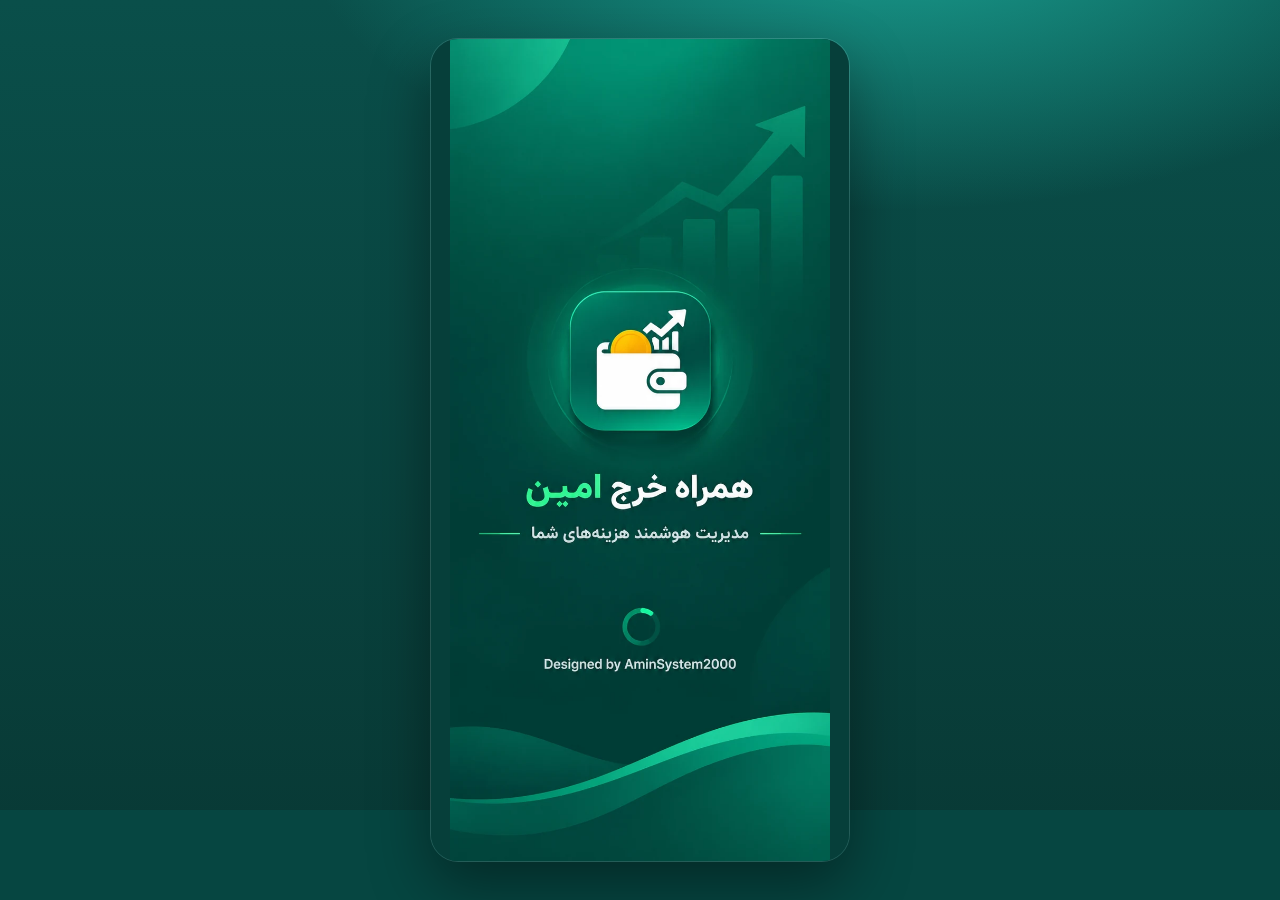
<file: index.html>
<!DOCTYPE html>
<html lang="fa" dir="rtl">
  <head>
    <meta charset="UTF-8" />
    <link rel="icon" type="image/png" href="./app-icon.png" />
    <link rel="apple-touch-icon" href="./app-icon.png" />
    <link rel="manifest" href="./manifest.webmanifest" />
    <meta name="viewport" content="width=device-width, initial-scale=1.0, viewport-fit=cover, maximum-scale=1" />
    <meta name="theme-color" content="#0E7C73" />
    <meta name="apple-mobile-web-app-capable" content="yes" />
    <meta name="apple-mobile-web-app-title" content="همراه خرج امین" />
    <meta name="description" content="مدیریت هوشمند هزینه‌های شما — Designed by AminSystem2000" />
    <title>همراه خرج امین</title>
    <script type="module" crossorigin src="./assets/index-BpyEJ-Mm.js"></script>
    <link rel="stylesheet" crossorigin href="./assets/index-DoVbPnLv.css">
  </head>
  <body>
    <div id="root"></div>
  </body>
</html>
</file>
<file: assets/index-DoVbPnLv.css>
@font-face{font-family:Vazirmatn;src:url(../fonts/Vazirmatn-Regular.woff2) format("woff2");font-weight:400;font-style:normal;font-display:swap}@font-face{font-family:Vazirmatn;src:url(../fonts/Vazirmatn-Medium.woff2) format("woff2");font-weight:500;font-style:normal;font-display:swap}@font-face{font-family:Vazirmatn;src:url(../fonts/Vazirmatn-SemiBold.woff2) format("woff2");font-weight:600;font-style:normal;font-display:swap}@font-face{font-family:Vazirmatn;src:url(../fonts/Vazirmatn-Bold.woff2) format("woff2");font-weight:700;font-style:normal;font-display:swap}@font-face{font-family:Vazirmatn;src:url(../fonts/Vazirmatn-ExtraBold.woff2) format("woff2");font-weight:800;font-style:normal;font-display:swap}:root{--teal-900: #083834;--teal-800: #0a4f4a;--teal-700: #0c635c;--teal-600: #0e7c73;--teal-500: #1a958b;--teal-100: #e4f4f2;--teal-50: #f1f8f7;--gold: #c9a227;--gold-soft: #f6edd0;--sand: #f4f1ea;--ink: #142422;--ink-soft: #3d4f4c;--muted: #6d7d7a;--line: #e4ebe8;--card: #fffcf7;--bg: #eef3f1;--expense: #c94c4c;--expense-soft: #fbeaea;--income: #2a9d6e;--income-soft: #e6f6ee;--warn: #d4891a;--warn-soft: #fff3df;--shadow: 0 10px 30px rgba(14, 70, 64, .08);--shadow-lg: 0 22px 50px rgba(14, 70, 64, .14);--radius: 22px;--radius-sm: 14px;--nav-h: 78px;--safe-b: env(safe-area-inset-bottom, 0px);--safe-t: env(safe-area-inset-top, 0px);color-scheme:light}html.dark{--sand: #0c1413;--bg: #0b1211;--card: #15201e;--ink: #e7f1ef;--ink-soft: #c5d5d2;--muted: #8aa09c;--line: #243330;--teal-100: #163532;--teal-50: #102624;--gold-soft: #3a3116;--expense-soft: #3a1d1d;--income-soft: #163328;--warn-soft: #3a2c14;--shadow: 0 10px 30px rgba(0, 0, 0, .28);--shadow-lg: 0 22px 50px rgba(0, 0, 0, .4);color-scheme:dark}*{box-sizing:border-box}html,body,#root{min-height:100%}html{direction:rtl}body{margin:0;font-family:Vazirmatn,Tahoma,system-ui,sans-serif;background:var(--bg);color:var(--ink);-webkit-font-smoothing:antialiased;text-rendering:optimizeLegibility}button,input,select,textarea{font-family:inherit;font-size:1rem}button{cursor:pointer}a{color:inherit;text-decoration:none}img{max-width:100%;display:block}.app-shell{height:100vh;height:100dvh;display:grid;grid-template-columns:1fr;grid-template-rows:1fr auto;overflow:hidden}@media(min-width:980px){.app-shell{grid-template-columns:268px 1fr;grid-template-rows:1fr}}.sidebar{display:none;background:linear-gradient(180deg,var(--teal-800),var(--teal-900));color:#f4fffc;padding:28px 18px;overflow-y:auto}@media(min-width:980px){.sidebar{display:flex;flex-direction:column;grid-column:1;grid-row:1}}.brand{display:flex;align-items:center;gap:12px;padding:4px 8px 22px}.brand img,.brand .logo-mark{width:52px;height:52px;border-radius:16px}.brand h1{margin:0;font-size:1.05rem;font-weight:800}.brand p{margin:2px 0 0;font-size:.75rem;opacity:.75}.side-nav{display:flex;flex-direction:column;gap:6px}.side-nav a,.side-nav button.nav-link{display:flex;align-items:center;gap:10px;padding:11px 12px;border-radius:14px;color:#e7fffa;background:transparent;border:0;text-align:right;width:100%}.side-nav a.active,.side-nav a:hover{background:#ffffff1f}.side-foot{margin-top:auto;font-size:.75rem;opacity:.65;padding:16px 8px 4px}.main{min-width:0;grid-column:1;grid-row:1;overflow-y:auto;-webkit-overflow-scrolling:touch;overscroll-behavior-y:contain;padding:18px 16px 22px}@media(min-width:980px){.main{grid-column:2;padding:28px 36px 40px;max-width:1180px}}.page{animation:rise .45s ease both}@keyframes rise{0%{opacity:0;transform:translateY(10px)}to{opacity:1;transform:none}}.topbar{display:flex;align-items:center;justify-content:space-between;gap:12px;margin-bottom:16px}.greet h2{margin:0;font-size:1.25rem;font-weight:800}.greet p{margin:4px 0 0;color:var(--muted);font-size:.88rem}.icon-btn{width:44px;height:44px;border-radius:14px;border:1px solid var(--line);background:var(--card);color:var(--ink);display:grid;place-items:center;position:relative;box-shadow:var(--shadow)}.badge-dot{position:absolute;top:8px;left:8px;width:8px;height:8px;background:var(--expense);border-radius:50%}.hero{background:linear-gradient(135deg,#0e7c73,#0a4f4a 58%,#1a6b4a);color:#f7fffc;border-radius:28px;padding:22px 22px 18px;box-shadow:var(--shadow-lg);position:relative;overflow:hidden}.hero:after{content:"";position:absolute;width:180px;height:180px;border-radius:50%;background:#ffffff14;left:-40px;top:-50px}.hero-kicker{opacity:.82;font-size:.86rem}.hero-amount{font-size:clamp(1.7rem,5vw,2.3rem);font-weight:800;margin:8px 0 14px;letter-spacing:-.3px}.hero-grid{display:grid;grid-template-columns:1fr 1fr;gap:10px}.hero-mini{background:#ffffff21;border:1px solid rgba(255,255,255,.12);border-radius:16px;padding:10px 12px;min-width:0}.hero-mini span{display:block;font-size:.73rem;opacity:.82;margin-bottom:2px}.hero-mini strong{font-size:.92rem;display:block;overflow-wrap:anywhere}.hero-foot{margin-top:12px;padding-top:10px;border-top:1px solid rgba(255,255,255,.15);font-size:.8rem;opacity:.95}.hero-foot b{font-weight:800}.week-bars{display:grid;grid-template-columns:repeat(7,minmax(0,1fr));gap:2px;align-items:end;width:100%;max-width:100%;height:138px;overflow:visible}.wb-col{-moz-appearance:none;appearance:none;-webkit-appearance:none;border:0;background:transparent;color:inherit;font:inherit;padding:4px 1px 2px;border-radius:12px;display:grid;grid-template-rows:auto 1fr auto auto;gap:3px;text-align:center;height:100%;min-width:0;cursor:pointer;transition:background .18s ease,box-shadow .18s ease;-webkit-tap-highlight-color:transparent}.wb-col:focus-visible{outline:2px solid var(--teal-500);outline-offset:1px}.wb-col.active{background:var(--teal-50);box-shadow:inset 0 0 0 1px var(--teal-500)}.wb-col.active .wb-val{color:var(--teal-700);font-weight:800}.wb-col.active .wb-day{color:var(--teal-700)}html.dark .wb-col.active{background:#5ee0d31a}html.dark .wb-col.active .wb-val,html.dark .wb-col.active .wb-day{color:#5ee0d3}.wb-val{font-size:.58rem;line-height:1.2;color:var(--muted);min-height:2.4em;display:flex;align-items:flex-end;justify-content:center;text-align:center;white-space:normal;overflow-wrap:anywhere;word-break:normal;font-variant-numeric:tabular-nums}.wb-bar{display:flex;align-items:flex-end;justify-content:center;min-height:0}.wb-bar i{display:block;width:100%;max-width:26px;border-radius:10px 10px 4px 4px;background:linear-gradient(180deg,var(--teal-500),var(--teal-700));transition:height .4s ease}.wb-lbl{font-size:.56rem;color:var(--muted);white-space:nowrap;overflow:hidden}.wb-day{font-size:.62rem;font-weight:700;color:var(--ink-soft);line-height:1}.week-legend{margin-top:8px;text-align:center;font-size:.68rem;color:var(--muted);line-height:1.6}.week-pick{display:flex;align-items:center;justify-content:space-between;gap:10px;margin-top:10px;padding:8px 12px;border-radius:12px;background:var(--teal-50);border:1px solid transparent;font-size:.82rem;animation:rise .2s ease}.week-pick span{color:var(--muted)}.week-pick b{color:var(--teal-800);font-weight:800}html.dark .week-pick{background:#5ee0d31a}html.dark .week-pick b{color:#7fe9dc}.week-sum{margin-top:6px;text-align:center;font-size:.85rem;color:var(--muted)}.week-sum b{color:var(--ink)}@media(max-width:360px){.week-bars{gap:1px;height:126px}.wb-val{font-size:.52rem}.wb-lbl{font-size:.5rem}}.stat-icon{font-size:1.1rem;margin-bottom:4px}.stats{display:grid;grid-template-columns:1fr 1fr;gap:12px;margin-top:14px}@media(min-width:720px){.stats{grid-template-columns:repeat(4,1fr)}}.card{transition:box-shadow .25s ease,transform .25s ease;background:var(--card);border:1px solid var(--line);border-radius:var(--radius);padding:16px;box-shadow:var(--shadow)}.stat .label{color:var(--muted);font-size:.8rem}.stat .value{font-weight:800;margin-top:6px;font-size:1.02rem}.stat.income .value{color:var(--income)}.stat.expense .value{color:var(--expense)}.section-head{display:flex;align-items:center;justify-content:space-between;margin:22px 4px 10px}.section-head h3{margin:0;font-size:1rem}.linkish{background:none;border:0;color:var(--teal-600);font-weight:600;padding:0}html.dark .linkish{color:#5ee0d3}.quick{display:grid;grid-template-columns:1fr 1fr 1.15fr;gap:10px;margin-top:14px}.qbtn{border:0;border-radius:18px;padding:14px 10px;font-weight:700;display:flex;flex-direction:column;align-items:center;gap:6px;box-shadow:var(--shadow)}.qbtn.exp{background:var(--expense-soft);color:var(--expense)}.qbtn.inc{background:var(--income-soft);color:var(--income)}.qbtn.ai{background:linear-gradient(135deg,var(--teal-600),#128f78);color:#fff}.qbtn small{font-weight:500;opacity:.85;font-size:.72rem}.tx-row{display:flex;align-items:center;gap:12px;padding:10px 0;border-bottom:1px solid var(--line);cursor:pointer}.tx-row:last-child{border-bottom:0}.cat-badge{width:44px;height:44px;border-radius:16px;display:grid;place-items:center;font-size:1.2rem;flex:none}.tx-meta{flex:1;min-width:0}.tx-meta b{display:block;font-size:.92rem}.tx-meta span{color:var(--muted);font-size:.78rem}.tx-amt{font-weight:800;white-space:nowrap}.tx-amt.expense{color:var(--expense)}.tx-amt.income{color:var(--income)}.bottom-nav{grid-column:1;grid-row:2;position:relative;height:calc(var(--nav-h) + var(--safe-b));padding-bottom:var(--safe-b);background:var(--card);border-top:1px solid var(--line);box-shadow:0 -6px 18px #0e46400f;display:grid;grid-template-columns:repeat(5,1fr);z-index:30}@media(min-width:980px){.bottom-nav{display:none}}.bottom-nav a,.bottom-nav button{background:none;border:0;color:var(--muted);display:flex;flex-direction:column;align-items:center;justify-content:center;gap:3px;font-size:.7rem;font-weight:600;margin:7px 4px 5px;border-radius:16px;transition:background .18s ease,color .18s ease,transform .18s ease}.bottom-nav a.active{color:var(--teal-700);background:var(--teal-100);font-weight:800;transform:translateY(-2px)}.bottom-nav a.active svg{stroke-width:2.4}html.dark .bottom-nav a.active{color:#5ee0d3;background:#5ee0d324}.fab-slot{position:relative;display:flex;justify-content:center}.fab{width:58px;height:58px;border-radius:20px;border:0;background:linear-gradient(180deg,#1aa394,var(--teal-700));color:#fff;box-shadow:0 10px 20px #0e7c7359;display:grid;place-items:center;margin-top:-22px;transition:transform .2s ease}.fab.open{transform:rotate(45deg)}.fab-menu{position:fixed;top:0;right:0;bottom:0;left:0;background:#08181673;z-index:40;display:flex;align-items:flex-end;justify-content:center;padding:0 16px 100px}.fab-sheet{width:min(420px,100%);background:var(--card);border-radius:24px;padding:16px;display:grid;gap:8px;animation:rise .25s ease}.fab-sheet button{display:flex;align-items:center;gap:10px;padding:12px;border-radius:16px;border:1px solid var(--line);background:var(--bg);color:var(--ink);font-weight:700}.progress{height:10px;background:var(--line);border-radius:99px;overflow:hidden}.progress>span{display:block;height:100%;border-radius:99px;background:linear-gradient(90deg,var(--teal-500),var(--gold));transition:width .5s ease}.progress.warn>span{background:linear-gradient(90deg,#e0a33a,#d4891a)}.progress.over>span{background:linear-gradient(90deg,#e07a3d,var(--expense))}.field{display:grid;gap:6px;margin-bottom:12px}.field label{font-size:.85rem;color:var(--ink-soft);font-weight:600}.field input,.field textarea,.field select{width:100%;border:1px solid var(--line);background:var(--bg);color:var(--ink);border-radius:14px;padding:12px 14px;outline:none}.field input:focus,.field textarea:focus,.field select:focus{border-color:var(--teal-500);box-shadow:0 0 0 4px #0e7c731f}.amount-box{background:var(--card);border:1px solid var(--line);border-radius:24px;padding:18px;text-align:center;margin-bottom:16px}.amount-box input{width:100%;border:0;background:transparent;text-align:center;font-size:2rem;font-weight:800;color:var(--ink);outline:none}.amount-box small{color:var(--muted)}.cat-grid{display:grid;grid-template-columns:repeat(3,1fr);gap:8px}.cat-item{border:1px solid var(--line);background:var(--card);border-radius:16px;padding:10px 6px;display:flex;flex-direction:column;align-items:center;gap:4px;color:var(--ink);min-height:76px}.cat-item span{font-size:.72rem;text-align:center;line-height:1.3}.cat-item.active{border-color:var(--teal-600);background:var(--teal-50);box-shadow:0 0 0 3px #0e7c731f}.btn{border:0;border-radius:16px;padding:13px 16px;font-weight:700;width:100%}.btn-primary{background:linear-gradient(180deg,#1aa394,var(--teal-700));color:#fff;box-shadow:0 8px 18px #0e7c7340}.btn-ghost{background:var(--bg);color:var(--ink);border:1px solid var(--line)}.btn-danger{background:var(--expense);color:#fff}.btn:disabled{opacity:.45;cursor:not-allowed;box-shadow:none}.btn-row{display:grid;grid-template-columns:1fr 1fr;gap:8px}.btn-row.three{grid-template-columns:1fr 1fr 1fr}.chips{display:flex;gap:8px;overflow:auto;padding-bottom:6px}.chip{border:1px solid var(--line);background:var(--card);color:var(--ink);border-radius:999px;padding:8px 14px;white-space:nowrap;font-weight:600;font-size:.85rem}.chip.active{background:var(--teal-600);color:#fff;border-color:transparent}.search{display:flex;align-items:center;gap:8px;background:var(--card);border:1px solid var(--line);border-radius:16px;padding:10px 12px;margin-bottom:12px}.search input{border:0;background:transparent;width:100%;outline:none;color:var(--ink)}.modal-back{position:fixed;top:0;right:0;bottom:0;left:0;height:100dvh;background:#08181680;display:flex;z-index:60;padding:16px;padding-bottom:calc(16px + var(--safe-b));overflow-y:auto;overscroll-behavior:contain}.modal-back .modal{margin:auto;max-height:calc(100dvh - 40px);overflow-y:auto}.modal{width:min(440px,100%);background:var(--card);border-radius:24px;padding:20px;animation:rise .25s ease}.modal h3{margin:0 0 8px}.modal p{color:var(--muted);margin:0 0 16px}.toast-wrap{position:fixed;top:16px;left:50%;transform:translate(-50%);z-index:80;display:grid;gap:8px;width:min(420px,calc(100% - 24px))}.toast{background:var(--ink);color:#f7fffc;border-radius:16px;padding:12px 14px;box-shadow:var(--shadow-lg);animation:rise .25s ease;font-weight:600}html.dark .toast{background:#e7f1ef;color:#0c1413}.splash{position:relative;min-height:100vh;min-height:100dvh;display:grid;place-items:center;overflow:hidden;background:radial-gradient(1200px 600px at 70% -10%,#1aa394,transparent 50%),linear-gradient(180deg,#0a4f4a,#083834);color:#f7fffc;text-align:center}.splash-art{position:absolute;top:0;right:0;bottom:0;left:0;display:flex;align-items:flex-end;justify-content:center;animation:splashIn .55s ease both}.splash-art picture{display:block;width:100%;height:100%}.splash-art img{display:block;width:100%;height:100%;object-fit:contain;object-position:center bottom}.splash:before{content:"";position:absolute;inset:auto 0 0;height:90px;background:#064641}@keyframes splashIn{0%{opacity:0;transform:scale(1.03)}to{opacity:1;transform:none}}@media(min-width:720px)and (min-aspect-ratio:3/4){.splash-art{position:relative;inset:auto;width:min(420px,92vw);aspect-ratio:720 / 1560;max-height:calc(100dvh - 76px);border-radius:28px;overflow:hidden;box-shadow:0 24px 60px #0006;border:1px solid rgba(255,255,255,.12)}.splash-art img{object-fit:contain;background:#063f3a}}.splash-fallback{position:relative;z-index:1;padding:24px;animation:pop .6s ease both}.splash-fallback .splash-logo{width:118px;height:118px;border-radius:32px;margin:0 auto;box-shadow:0 18px 40px #00000040}.splash-fallback h1{margin:22px 0 6px;font-size:1.7rem}.splash-fallback .tag{opacity:.85;margin:0}@keyframes pop{0%{transform:scale(.8);opacity:0}to{transform:none;opacity:1}}.auth{min-height:100dvh;display:grid;place-items:center;padding:24px;background:radial-gradient(900px 400px at 100% 0%,rgba(14,124,115,.18),transparent),var(--bg)}.auth-card{width:min(440px,100%);background:var(--card);border-radius:28px;padding:24px 22px;box-shadow:var(--shadow-lg);border:1px solid var(--line)}.auth-logo{width:72px;height:72px;border-radius:22px;margin:0 auto 12px}.brand-picture{display:contents}.tabs{display:grid;grid-template-columns:1fr 1fr;background:var(--bg);border-radius:14px;padding:4px;margin:16px 0}.tabs button{border:0;background:transparent;border-radius:12px;padding:10px 6px;color:var(--muted);font-weight:700;font-size:.88rem}.tabs button.active{background:var(--card);color:var(--ink);box-shadow:var(--shadow)}.alert{border-radius:16px;padding:12px 14px;margin:10px 0;font-size:.9rem}.alert.warn{background:var(--warn-soft);color:#8a5a10}.alert.bad{background:var(--expense-soft);color:var(--expense)}.alert.good{background:var(--income-soft);color:var(--income)}.alert.info{background:var(--teal-50);color:var(--teal-800)}html.dark .alert.warn{color:#f0c56a}html.dark .alert.info{color:#9ee6dc}.list-card{padding:8px 16px}.filters{display:grid;gap:10px;margin-bottom:12px}.row-2{display:grid;grid-template-columns:1fr 1fr;gap:8px}.setting-row{display:flex;align-items:center;justify-content:space-between;gap:12px;padding:12px 0;border-bottom:1px solid var(--line);cursor:pointer}.setting-row:last-child{border-bottom:0}.setting-row input[type=file]{width:100%;max-width:190px;min-width:0;font-size:.72rem;color:var(--muted);border:1px dashed var(--line);border-radius:12px;padding:8px;background:var(--bg);flex:0 1 190px}.setting-row input[type=file]::file-selector-button{border:1px solid var(--line);background:var(--card);color:var(--ink);border-radius:9px;padding:5px 8px;margin-inline-end:8px;font-family:inherit;font-size:.72rem;font-weight:600}.setting-row b{display:block}.setting-row span{color:var(--muted);font-size:.8rem}.switch{width:48px;height:28px;border-radius:99px;background:var(--line);border:0;position:relative;flex:none}.switch.on{background:var(--teal-600)}.switch i{position:absolute;top:3px;right:3px;width:22px;height:22px;background:#fff;border-radius:50%;transition:right .2s ease,left .2s ease}.switch.on i{right:23px}.avatar{width:72px;height:72px;border-radius:24px;display:grid;place-items:center;font-size:2rem;background:var(--teal-100)}.chart-box{height:210px}.legend{display:flex;flex-wrap:wrap;gap:8px 14px;margin-top:10px;font-size:.8rem;color:var(--muted)}.dot{width:8px;height:8px;border-radius:50%;display:inline-block;margin-left:6px}.group-title{color:var(--muted);font-size:.8rem;margin:16px 4px 6px;font-weight:700}.empty{text-align:center;padding:28px 10px;color:var(--muted)}.ai-box textarea{min-height:120px;resize:vertical;line-height:1.8}.example{background:var(--teal-50);border-radius:14px;padding:10px 12px;color:var(--ink-soft);font-size:.85rem;margin-bottom:10px;cursor:pointer;border:1px dashed var(--line)}.pin-pad{display:grid;grid-template-columns:repeat(3,1fr);gap:10px;max-width:280px;margin:18px auto 0}.pin-pad button{height:64px;border-radius:18px;border:1px solid var(--line);background:var(--card);font-size:1.3rem;font-weight:800;color:var(--ink)}.pin-dots{display:flex;gap:10px;justify-content:center;margin-top:12px}.pin-dots i{width:12px;height:12px;border-radius:50%;background:var(--line)}.pin-dots i.fill{background:var(--teal-600)}.about{text-align:center;padding:24px 8px}.about img{width:96px;height:96px;border-radius:28px;margin:0 auto 12px}.insight-lines{margin-top:8px;display:grid;gap:4px;font-weight:700;line-height:1.7}.recovery-code{font-size:1.35rem;font-weight:800;letter-spacing:.12em;text-align:center;background:var(--teal-50);border:1px dashed var(--teal-600);border-radius:16px;padding:14px;margin:8px 0 14px;color:var(--teal-800)}html.dark .recovery-code{color:#9ee6dc}.notice-demo{background:var(--gold-soft);color:#7a5b12;border-radius:14px;padding:8px 12px;font-size:.8rem;margin-bottom:12px}html.dark .notice-demo{color:#f0d789}.cal{display:grid;grid-template-columns:repeat(7,1fr);gap:4px;text-align:center}.cal .wd{color:var(--muted);font-size:.72rem;padding:4px 0}.cal button{border:0;background:var(--bg);border-radius:12px;height:38px;color:var(--ink)}.cal button.on{background:var(--teal-600);color:#fff}.success-pop{width:72px;height:72px;border-radius:50%;background:var(--income-soft);color:var(--income);display:grid;place-items:center;margin:0 auto 12px;animation:pop .4s ease}@media(max-width:420px){.cat-grid{grid-template-columns:repeat(3,1fr)}.quick{grid-template-columns:1fr 1fr}.qbtn.ai{grid-column:1 / -1}}.quote-banner{display:flex;align-items:center;gap:8px;margin:0 0 12px;padding:10px 12px;min-height:74px;border-radius:16px;background:linear-gradient(135deg,var(--teal-50),var(--card));border:1px solid var(--line);overflow:hidden}.quote-mark{flex:none;color:var(--gold);font-size:1rem;line-height:1.7}.quote-text{flex:1;font-size:.92rem;font-weight:600;line-height:1.8;color:var(--ink-soft);animation-fill-mode:both}.quote-banner.leaving .quote-text{opacity:0;transition:opacity .42s ease}.quote-caret{color:var(--teal-600);animation:caretBlink .7s steps(1) infinite}@keyframes caretBlink{0%,49%{opacity:1}50%,to{opacity:0}}html.dark .quote-banner{background:linear-gradient(135deg,#0f2b27,#14211f)}html.dark .quote-text{color:#cfe3de}.fx-slide-right{animation:fxSlideRight .7s cubic-bezier(.2,.7,.2,1) both}@keyframes fxSlideRight{0%{opacity:0;transform:translate(64px)}to{opacity:1;transform:none}}.fx-slide-left{animation:fxSlideLeft .7s cubic-bezier(.2,.7,.2,1) both}@keyframes fxSlideLeft{0%{opacity:0;transform:translate(-64px)}to{opacity:1;transform:none}}.fx-slide-up{animation:fxSlideUp .65s ease both}@keyframes fxSlideUp{0%{opacity:0;transform:translateY(20px)}to{opacity:1;transform:none}}.fx-drop-in{animation:fxDropIn .65s cubic-bezier(.34,1.4,.64,1) both}@keyframes fxDropIn{0%{opacity:0;transform:translateY(-28px)}to{opacity:1;transform:none}}.fx-zoom-in{animation:fxZoomIn .6s ease both}@keyframes fxZoomIn{0%{opacity:0;transform:scale(.86)}to{opacity:1;transform:none}}.fx-flip-in{animation:fxFlipIn .7s ease both;transform-origin:right center}@keyframes fxFlipIn{0%{opacity:0;transform:perspective(600px) rotateX(72deg)}to{opacity:1;transform:none}}.fx-blur-in{animation:fxBlurIn .8s ease both}@keyframes fxBlurIn{0%{opacity:0;filter:blur(8px)}to{opacity:1;filter:blur(0)}}.fx-typewriter{animation:none}.chips.wrap{flex-wrap:wrap;overflow:visible}.chip.avatar-pick{width:48px;height:48px;padding:0;font-size:1.4rem;display:grid;place-items:center;line-height:1}.sum-line{display:flex;align-items:center;justify-content:space-between;gap:10px;padding:6px 0;border-bottom:1px dashed var(--line);font-size:.88rem}.sum-line:last-child{border-bottom:0}.sum-status{margin-top:8px;border-radius:12px;padding:8px 10px;font-size:.85rem;font-weight:600;line-height:1.6}.sum-status.ok{background:var(--income-soft);color:var(--income)}.sum-status.bad{background:var(--expense-soft);color:var(--expense)}html.dark .sum-status.ok{color:#7fe0b6}html.dark .sum-status.bad{color:#f0a1a1}.year-row{border-bottom:1px dashed var(--line);padding:10px 0 12px}.year-row:last-child{border-bottom:0;padding-bottom:0}.year-head{display:flex;align-items:center;gap:10px;flex-wrap:wrap;margin-bottom:8px}.year-head b{font-size:1rem}.year-head span{color:var(--muted);font-size:.78rem;margin-left:auto}.year-grid{display:grid;grid-template-columns:1fr 1fr;gap:8px;margin-bottom:10px}.year-grid div{background:var(--teal-50);border-radius:14px;padding:8px 10px;display:grid;gap:2px}.year-grid span{color:var(--muted);font-size:.74rem}.year-grid strong{font-size:.92rem}.year-grid strong.income{color:var(--income)}.year-grid strong.expense{color:var(--expense)}html.dark .year-grid div{background:#102624}.danger-card{border:1px solid var(--expense)}.danger-card .setting-row b{color:var(--expense)}html.dark .danger-card .setting-row b{color:#f0a1a1}.warn-list{margin:8px 0 12px;padding-inline-start:18px;display:grid;gap:6px;font-size:.86rem;line-height:1.7}.warn-list li::marker{color:var(--expense)}.confirm-word{width:100%;text-align:center;font-weight:800;letter-spacing:.08em}.date-fields{display:grid;gap:8px}.df-row{display:grid;grid-template-columns:1fr 1.4fr 1.2fr;gap:8px}.df-row label{display:grid;gap:4px}.df-row span{font-size:.78rem;color:var(--muted);font-weight:600}.df-row input{width:100%;text-align:center;font-weight:700;padding:11px 8px;border:1px solid var(--line);border-radius:var(--radius-sm);background:var(--bg);color:var(--ink)}.df-row input:focus{outline:2px solid var(--teal-500);outline-offset:1px;background:var(--card)}.df-preview{background:var(--teal-50);color:var(--teal-800);border-radius:12px;padding:7px 10px;font-size:.84rem;font-weight:700}.df-preview.muted{background:var(--bg);color:var(--muted);font-weight:500;font-size:.78rem;line-height:1.7}html.dark .df-preview{color:#9ee6dc}.filter-summary{display:grid;gap:2px;background:var(--card);border:1px solid var(--line);border-radius:var(--radius-sm);padding:8px 12px;margin:12px 0 6px;font-size:.82rem}.filter-summary span:first-child{font-weight:800}.filter-summary span:last-child{color:var(--muted)}.report-head{display:flex;align-items:center;justify-content:space-between;gap:12px;flex-wrap:wrap;margin:14px 0 10px}.report-head h3{margin:0;font-size:1.05rem}.report-head span{color:var(--muted);font-size:.8rem}.report-actions{display:flex;gap:8px}.report-actions .btn{width:auto;padding:10px 14px;font-size:.85rem}.table-wrap{overflow-x:auto}.report-table{width:100%;border-collapse:collapse;font-size:.82rem}.report-table th,.report-table td{padding:8px 6px;text-align:right;border-bottom:1px solid var(--line);white-space:nowrap}.report-table th{color:var(--muted);font-size:.76rem;font-weight:700}.report-table td.income{color:var(--income);font-weight:700}.report-table td.expense{color:var(--expense);font-weight:700}.report-table tfoot td{font-weight:800;border-top:2px solid var(--line);border-bottom:0}@media print{@page{size:A4;margin:12mm}html,body{background:#fff!important}.sidebar,.bottom-nav,.fab,.fab-menu,.toast-wrap,.no-print,.icon-btn{display:none!important}.app-shell{display:block!important;height:auto!important;overflow:visible!important}.main{overflow:visible!important;height:auto!important;padding:0!important;max-width:none!important}.card{box-shadow:none!important;border:1px solid #ccc!important;background:#fff!important;break-inside:avoid;page-break-inside:avoid}.page{animation:none!important}.report-head{border-bottom:2px solid #000;padding-bottom:6px}.report-table th,.report-table td{border-bottom:1px solid #ddd}a[href]:after{content:""}}@media(min-width:560px){.hero-grid.four{grid-template-columns:repeat(4,1fr)}}@media(min-width:980px){.hero-grid.four{grid-template-columns:repeat(4,1fr)}}.budget-head{display:flex;align-items:center;justify-content:space-between;gap:10px}.budget-head b{font-size:.95rem}.budget-pct{font-size:.78rem;font-weight:800;padding:3px 9px;border-radius:999px;background:var(--teal-100);color:var(--teal-700)}.budget-pct.warn{background:var(--warn-soft);color:var(--warn)}.budget-pct.over{background:var(--expense-soft);color:var(--expense)}.budget-usage{font-size:.84rem;color:var(--ink-soft);line-height:1.7;margin-bottom:6px}.budget-usage b{color:var(--ink)}.budget-usage .rest{color:var(--muted)}.budget-note{font-size:.8rem;color:var(--muted);line-height:1.7}.budget-hint{margin-top:8px;background:var(--gold-soft);color:#7a5b12;border-radius:12px;padding:8px 10px;font-size:.78rem;line-height:1.7}html.dark .budget-hint{color:#f0d789}.budget-row{padding:14px 16px}.trend-facts{display:grid;grid-template-columns:1fr 1fr;gap:8px;margin-top:12px}.trend-facts div{background:var(--teal-50);border-radius:14px;padding:8px 10px;display:grid;gap:2px}.trend-facts span{color:var(--muted);font-size:.72rem}.trend-facts strong{font-size:.88rem}.trend-facts strong.income{color:var(--income)}.trend-facts strong.expense{color:var(--expense)}html.dark .trend-facts div{background:#102624}.trend-note{margin:10px 0 0;font-size:.78rem;line-height:1.8;color:var(--muted)}.line-chart{position:relative}.lc-tags{display:flex;align-items:center;justify-content:space-between;gap:8px;flex-wrap:wrap;margin-bottom:6px}.lc-tag{display:inline-flex;align-items:center;gap:5px;background:var(--teal-50);border-radius:999px;padding:3px 10px;font-size:.72rem;line-height:1.6;max-width:100%}.lc-tag i{font-style:normal;color:var(--muted)}.lc-tag b{font-weight:800;color:var(--teal-700);white-space:nowrap}.lc-tag.lc-min{background:var(--warn-soft)}.lc-tag.lc-min b{color:var(--warn)}html.dark .lc-tag{background:#102624}html.dark .lc-tag b{color:#5ee0d3}html.dark .lc-tag.lc-min{background:#3a2c14}html.dark .lc-tag.lc-min b{color:#f0c56a}.criteria summary{cursor:pointer;font-weight:800;font-size:.9rem;color:var(--teal-700);list-style:none}.criteria summary::-webkit-details-marker{display:none}.criteria summary:before{content:"▸ "}.criteria[open] summary:before{content:"▾ "}.criteria .warn-list{margin-bottom:0}.criteria .warn-list li::marker{color:var(--teal-600)}html.dark .criteria summary{color:#5ee0d3}.guide-sec summary{cursor:pointer;list-style:none;display:flex;align-items:center;justify-content:space-between;gap:8px}.guide-sec summary::-webkit-details-marker{display:none}.guide-sec summary b{font-size:.95rem}.guide-sec summary b:before{content:"＋ ";color:var(--teal-600);font-weight:700}.guide-sec[open] summary b:before{content:"－ "}.guide-sec summary span{font-size:.72rem;color:var(--muted)}.guide-body{margin-top:10px;border-top:1px dashed var(--line);padding-top:10px}.guide-body p{font-size:.86rem;line-height:1.9;margin:0 0 8px}.guide-body ul,.guide-body ol{margin:0 0 8px;padding-inline-start:18px}.guide-body li{font-size:.86rem;line-height:1.9;margin-bottom:4px}.guide-body .muted{color:var(--muted);font-size:.8rem}.guide-steps{counter-reset:gs;list-style:none;padding-inline-start:0!important}.guide-steps li{counter-increment:gs;position:relative;padding-inline-start:26px}.guide-steps li:before{content:counter(gs);position:absolute;inset-inline-start:0;top:4px;width:18px;height:18px;border-radius:50%;background:var(--teal-50);color:var(--teal-700);font-size:.7rem;font-weight:800;display:grid;place-items:center}.guide-list{margin:8px 0 0;padding-inline-start:18px}.guide-list li{font-size:.85rem;line-height:1.9}html.dark .guide-steps li:before{background:#102624;color:#5ee0d3}html.dark .guide-sec summary b:before{color:#5ee0d3}.device-code-row{display:grid;grid-template-columns:1fr auto;gap:8px;align-items:stretch}.device-code{min-width:0;font-family:ui-monospace,Menlo,Consolas,monospace;font-size:clamp(.7rem,3.2vw,1rem);font-weight:800;letter-spacing:clamp(0px,.5vw,2.5px);white-space:nowrap;overflow-x:auto;text-align:center;background:var(--bg);border:1px dashed var(--line);border-radius:10px;padding:10px 6px;color:var(--teal-700);direction:ltr;-webkit-user-select:all;user-select:all;scrollbar-width:none}.device-code::-webkit-scrollbar{display:none}.device-code-row .btn{width:auto;margin:0}.btn-sm{padding:8px 14px;font-size:.78rem;white-space:nowrap;border-radius:12px}.phone-link{font-weight:800;color:var(--teal-700);direction:ltr;display:inline-block}html.dark .phone-link{color:#5ee0d3}.trial-banner{display:flex;align-items:center;justify-content:space-between;gap:10px;width:100%;text-align:start;margin-bottom:12px}.trial-banner>div{display:flex;flex-direction:column;gap:3px;min-width:0}.trial-banner b{display:block;font-size:.86rem;line-height:1.7}.trial-banner span{display:block;color:var(--muted);font-size:.76rem;line-height:1.7}.trial-banner .chip{flex:0 0 auto}.trial-banner.warn{border-color:#e0b34a;background:var(--warn-soft)}.trial-banner.over{border-color:#e05d5d;background:var(--bad-soft)}.lock-card{text-align:center}.lock-card h3{margin:8px 0 4px}.lock-card p{color:var(--muted);font-size:.86rem}.activation-ok-card{border-color:#b4e0c7;background:#f2fbf6}.activation-ok-card b{color:#14603a}.activation-ok-card .btn-sm{width:auto}html.dark .activation-ok-card{border-color:#1f5c40;background:#0f2419}html.dark .activation-ok-card b{color:#7ee2ac}.cat-tile-wrap{position:relative;display:flex;min-width:0}.cat-tile-wrap>.cat-item{width:100%}.cat-del-btn{position:absolute;top:4px;left:4px;width:22px;height:22px;padding:0;border-radius:999px;border:1px solid var(--line);background:var(--card);color:var(--expense);font-size:.72rem;font-weight:800;line-height:1;display:grid;place-items:center;z-index:2;cursor:pointer}.cat-del-btn:hover{background:var(--expense);color:#fff;border-color:var(--expense)}.person-pill{display:inline-flex;align-items:center;gap:3px;padding:1px 7px;margin-inline-start:6px;border-radius:999px;font-style:normal;font-size:.72rem;font-weight:700;background:var(--teal-50);color:var(--teal-800);vertical-align:middle}html.dark .person-pill{background:#5ee0d324;color:#9ee6dc}.person-select-grid{display:grid;grid-template-columns:repeat(auto-fill,minmax(136px,1fr));gap:8px}.person-pick{position:relative;display:flex;flex-direction:column;align-items:flex-start;gap:3px;padding:9px 11px;border-radius:14px;border:1.5px solid var(--line);background:var(--card);color:var(--ink);text-align:start;cursor:pointer;min-width:0}.person-pick b{font-size:.84rem;display:flex;align-items:center;gap:5px;max-width:100%;overflow:hidden;text-overflow:ellipsis;white-space:nowrap}.person-pick small{font-size:.73rem;color:var(--muted);direction:rtl}.person-pick small.neg{color:var(--expense);font-weight:700}.person-pick small.pos{color:var(--income);font-weight:700}.person-pick.active{border-color:var(--teal-600);background:var(--teal-50)}html.dark .person-pick.active{border-color:#5ee0d3;background:#5ee0d31f}.person-pick.add-new{border-style:dashed;align-items:center;justify-content:center;color:var(--teal-700)}html.dark .person-pick.add-new{color:#7ee2d4}.kardex-cards{display:grid;grid-template-columns:repeat(auto-fit,minmax(150px,1fr));gap:10px}.kardex-card{border-radius:18px;padding:12px 13px;border:1.5px solid var(--line);background:var(--card);cursor:pointer;transition:transform .15s ease,border-color .15s ease;min-width:0}.kardex-card.active{border-color:var(--teal-600);box-shadow:0 0 0 2px #0e7c7326}.kardex-card-head{display:flex;align-items:center;justify-content:space-between;gap:6px;margin-bottom:6px}.kardex-card-head b{font-size:.9rem;overflow:hidden;text-overflow:ellipsis;white-space:nowrap}.kardex-card-bal{font-size:1.02rem;font-weight:800;margin-bottom:6px;word-break:break-word}.kardex-card-sub{display:flex;flex-wrap:wrap;gap:6px 10px;font-size:.73rem;color:var(--muted)}.kardex-assign-item{display:flex;flex-wrap:wrap;align-items:center;justify-content:space-between;gap:8px;padding:10px 0;border-bottom:1px solid var(--line)}.kardex-assign-item:last-child{border-bottom:0}.kardex-assign-info{min-width:0;flex:1 1 170px}.kardex-assign-info b{display:block;font-size:.88rem}.kardex-assign-info span{font-size:.76rem;color:var(--muted)}.kardex-assign-btns{display:flex;flex-wrap:wrap;gap:5px}.sms-card-head{display:flex;flex-wrap:wrap;align-items:center;justify-content:space-between;gap:8px}.sms-meta-strip{display:grid;grid-template-columns:repeat(auto-fit,minmax(110px,1fr));gap:8px;margin:10px 0;padding:10px 12px;border-radius:14px;background:var(--bg)}.sms-meta-strip span{display:block;font-size:.73rem;color:var(--muted)}.sms-meta-strip strong{display:block;margin-top:2px;font-size:.9rem;word-break:break-word}
</file>
